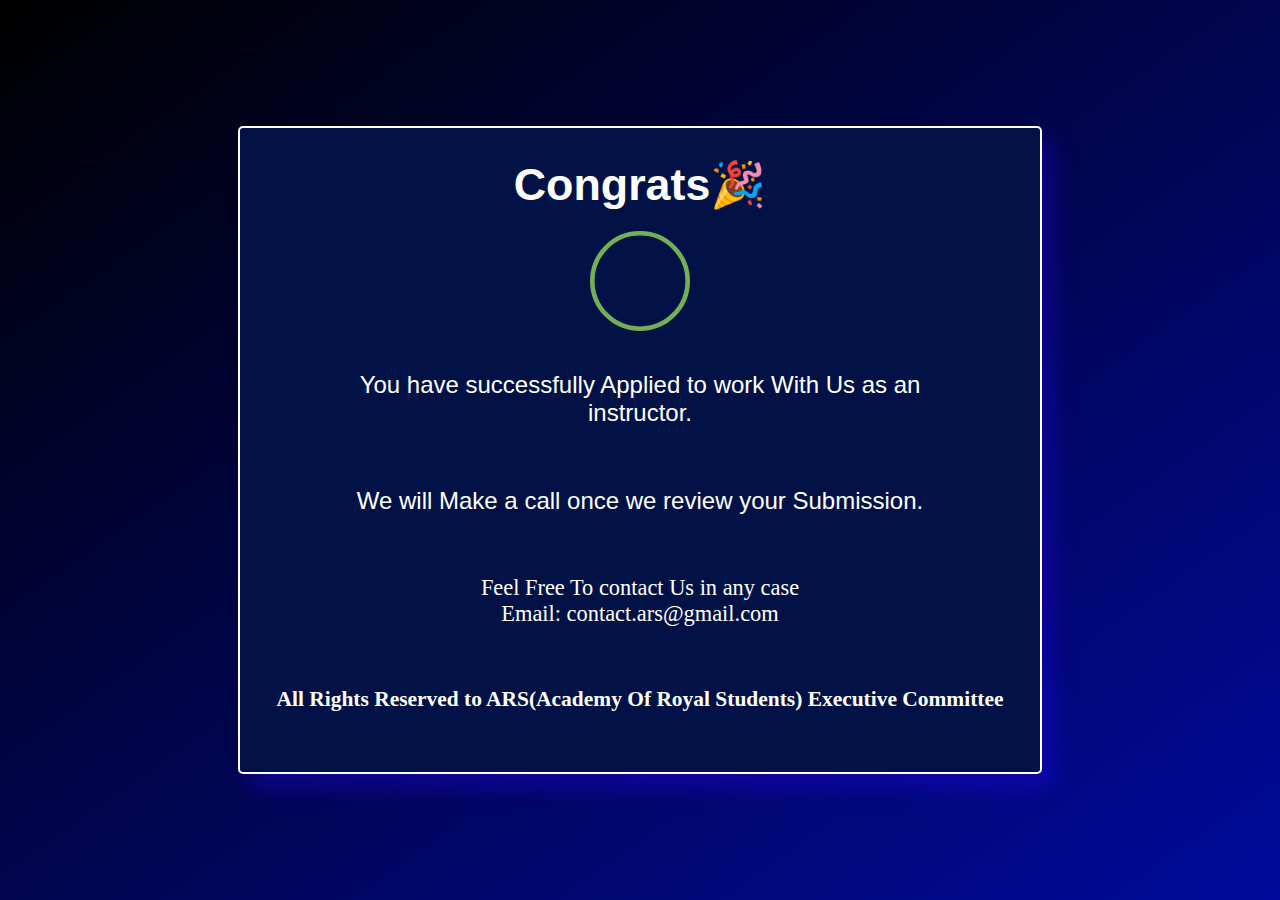
<file: congrats.html>
<!DOCTYPE html>
<html lang="en">

<head>
    <meta charset="UTF-8">
    <meta name="viewport" content="width=device-width, initial-scale=1.0">
    <title>Congrats🎉</title>
    <link rel="stylesheet" href="congrats.css">
    
   
</head>

<body>
    
    <div class="contain">
        <div class="congrats">
            <h1>Congrats🎉</h1>
            
            <div class="done">
                <svg version="1.1" xmlns="http://www.w3.org/2000/svg" viewBox="0 0 130.2 130.2">
                    <circle class="path circle" fill="none" stroke="#73AF55" stroke-width="6" stroke-miterlimit="10" cx="65.1" cy="65.1" r="62.1"/>
                    <polyline class="path check" fill="none" stroke="#73AF55" stroke-width="6" stroke-linecap="round" stroke-miterlimit="10" points="100.2,40.2 51.5,88.8 29.8,67.5 "/>
                  </svg>
                  
                  
            </div>
            <div class="text">
                <p>You have successfully Applied to work With Us as an instructor. 
                </p>
                <p> We will Make a call once we review your Submission.
                </p>
            </div>
            <p class="regards">Feel Free To contact Us in any case <br>Email: contact.ars@gmail.com</p>
            <p>
                <h6>All Rights Reserved to ARS(Academy Of Royal Students) Executive Committee</h6>
            </p>
        </div>

    </div>
    
    <script src="congrats.js"></script>
</body>

</html>
</file>
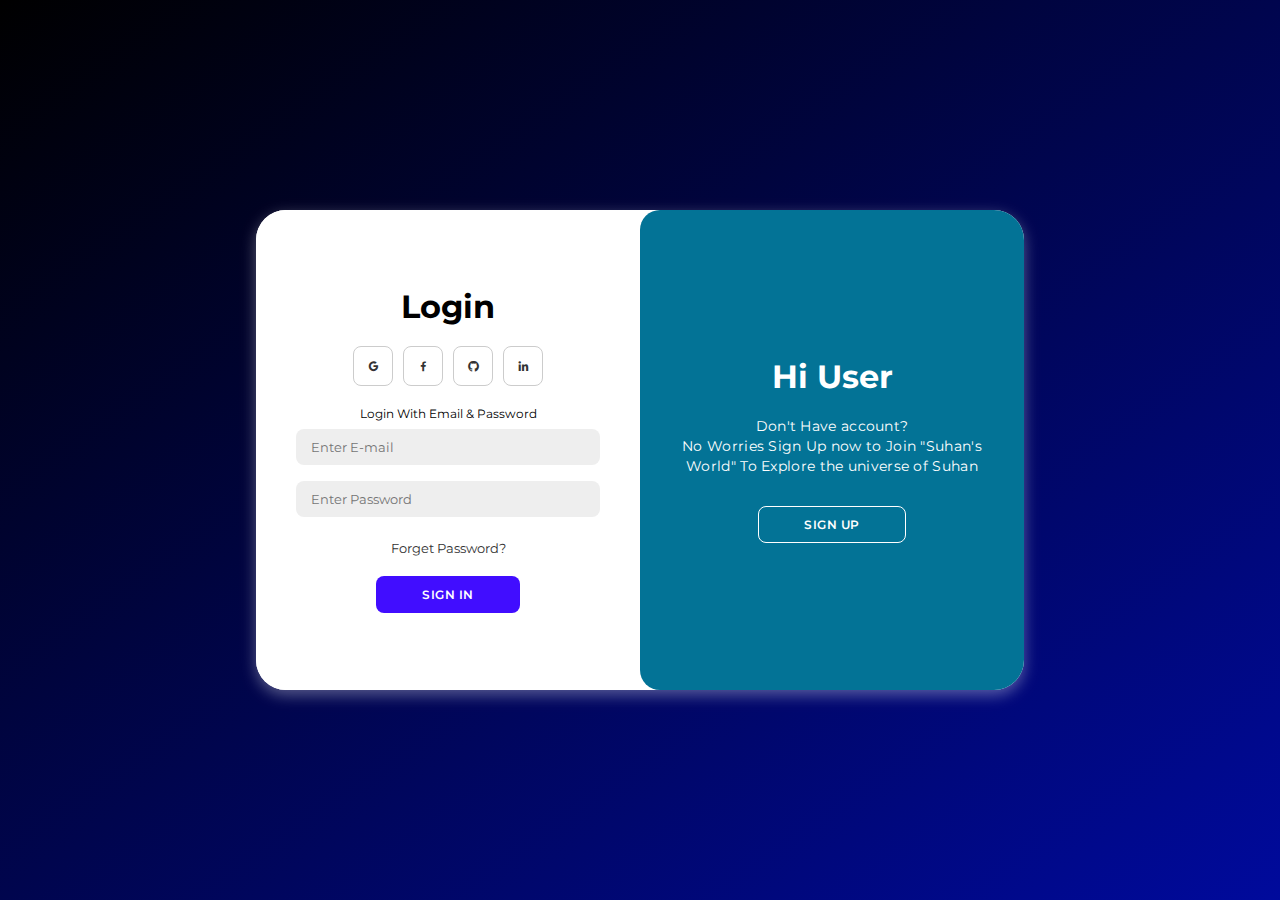
<file: login.html>
<!DOCTYPE html>
<html lang="en">

<head>
    <meta charset="UTF-8">
    <meta name="viewport" content="width=device-width, initial-scale=1.0">

    <link rel="stylesheet" href="login.css">

    <link href='https://unpkg.com/boxicons@2.1.4/css/boxicons.min.css' rel='stylesheet'>        <!--https://boxicons.com/ -->

    <title>Login or Sign Up</title>
</head>

<body class="body">

    <div class="container" id="container">
        <div class="form-container sign-up">
            <form>
                <h1>Create Account</h1>
                <div class="social-icons">
                    <a href="#" class="icons"><i class='bx bxl-google'></i></a>
                    <a href="#" class="icons"><i class='bx bxl-facebook'></i></a>
                    <a href="#" class="icons"><i class='bx bxl-github'></i></a>
                    <a href="#" class="icons"><i class='bx bxl-linkedin'></i></a>
                </div>
                <span>Register with E-mail</span>
                <input type="text" placeholder="Name">
                <input type="email" placeholder="Enter E-mail">
                <input type="password" placeholder="Enter Password">
                <button>Sign Up</button>
            </form>
        </div>


        <div class="form-container sign-in">
            <form>
                <h1>Login</h1>
                <div class="social-icons">
                    <a href="#" class="icons"><i class='bx bxl-google'></i></a>
                    <a href="#" class="icons"><i class='bx bxl-facebook'></i></a>
                    <a href="#" class="icons"><i class='bx bxl-github'></i></a>
                    <a href="#" class="icons"><i class='bx bxl-linkedin'></i></a>
                </div>
                <span>Login With Email & Password</span>
                <input type="email" placeholder="Enter E-mail">
                <input type="password" placeholder="Enter Password">
                <a href="#">Forget Password?</a>
                <button>Sign In</button>
            </form>
        </div>


        <div class="toggle-container">
            <div class="toggle">
                <div class="toggle-panel toggle-left">
                    <h1>Welcome To <br>Suhan's World</h1>
                    <p>Already Have Account?? <br>Sign in With ID & Password</p>
                    <button class="hidden" id="login">Sign In</button>
                </div>
                <div class="toggle-panel toggle-right">
                    <h1>Hi User</h1>
                    <p>Don't Have account? <br>No Worries Sign Up now to Join "Suhan's World" To Explore the universe of Suhan</p>
                    <button class="hidden" id="register">Sign Up</button>
                </div>
            </div>
        </div>
    </div>

    <script src="login.js"></script>
</body>

</html>
</file>
<file: congrats.css>
body{
	width:100%;
	height:100%;
	color: #ffffff;
}
.contain{
	position:absolute;
	top:0;
	left:0;
	width:100%;
	height:100%;
	background: linear-gradient(90deg,#0806aa,#031681);
background-image: linear-gradient(to bottom right,#000000,#000a9c);	
}*

.done{
	width:100px;
	height:100px;
	position:relative;
	left: 0;
	right: 0;
	top:-20px;
	margin:auto;
}
.contain h1{
	font-family: 'Julius Sans One', sans-serif;
	font-size:1.4em;
	color: #ffffff;
}

.congrats{
	position:relative;
	left:50%;
	top:50%;
	max-width:800px;	transform:translate(-50%,-50%);
	width:80%;
	min-height:300px;
	max-height:900px;
	border:2px solid white;
	border-radius:5px;
	    box-shadow: 12px 15px 20px 0 rgba(47, 0, 255, 0.3);

	background:#021246;
	text-align:center;
	font-size:2em;
	
}

.text{
	position:relative;
	font-weight:normal;
	left:0;
	right:0;
	margin:auto;
	width:80%;
	max-width:800px;

	font-family: 'Lato', sans-serif;
	font-size:0.6em;

}


.circ{
    opacity: 0;
    stroke-dasharray: 130;
    stroke-dashoffset: 130;
    -webkit-transition: all 1s;
    -moz-transition: all 1s;
    -ms-transition: all 1s;
    -o-transition: all 1s;
    transition: all 1s;
}
.tick{
    stroke-dasharray: 50;
    stroke-dashoffset: 50;
    -webkit-transition: stroke-dashoffset 1s 0.5s ease-out;
    -moz-transition: stroke-dashoffset 1s 0.5s ease-out;
    -ms-transition: stroke-dashoffset 1s 0.5s ease-out;
    -o-transition: stroke-dashoffset 1s 0.5s ease-out;
    transition: stroke-dashoffset 1s 0.5s ease-out;
}
.drawn svg .path{
    opacity: 1;
    stroke-dashoffset: 0;
}

.regards{
	font-size:.7em;
}


@media (max-width:600px){
	.congrats h1{
		font-size:1.2em;
	}
	
	.done{
		top:-10px;
		width:80px;
		height:80px;
	}
	.text{
		font-size:0.5em;
	}
	.regards{
		font-size:0.6em;
	}
}

@media (max-width:500px){
	.congrats h1{
		font-size:1em;
	}
	
	.done{
		top:-10px;
		width:70px;
		height:70px;
	}
	
}

@media (max-width:410px){
	.congrats h1{
		font-size:1em;
	}
	
	.congrats .hide{
		display:none;
	}
	
	.congrats{
		width:100%;
	}
	
	.done{
		top:-10px;
		width:50px;
		height:50px;
	}
	.regards{
		font-size:0.55em;
	}
	
}svg {
    width: 100px;
    display: block;
    margin: 40px auto 0;
  }
  
  .path {
    stroke-dasharray: 1000;
    stroke-dashoffset: 0;
    &.circle {
      -webkit-animation: dash .9s ease-in-out;
      animation: dash .9s ease-in-out;
    }
    &.line {
      stroke-dashoffset: 1000;
      -webkit-animation: dash .9s .35s ease-in-out forwards;
      animation: dash .9s .35s ease-in-out forwards;
    }
    &.check {
      stroke-dashoffset: -100;
      -webkit-animation: dash-check .9s .35s ease-in-out forwards;
      animation: dash-check .9s .35s ease-in-out forwards;
    }
  }
  
  p {
    text-align: center;
    margin: 20px 0 60px;
    font-size: 1.25em;
    &.success {
      color: #35cf27;
    }
    &.error {
      color: #ff0037;
    }
  }
  
  
  @-webkit-keyframes dash {
    0% {
      stroke-dashoffset: 1000;
    }
    100% {
      stroke-dashoffset: 0;
    }
  }
  
  @keyframes dash {
    0% {
      stroke-dashoffset: 1000;
    }
    100% {
      stroke-dashoffset: 0;
    }
  }
  
  @-webkit-keyframes dash-check {
    0% {
      stroke-dashoffset: -100;
    }
    100% {
      stroke-dashoffset: 900;
    }
  }
  
  @keyframes dash-check {
    0% {
      stroke-dashoffset: -100;
    }
    100% {
      stroke-dashoffset: 900;
    }
  }
</file>
<file: login.css>
@import url('https://fonts.googleapis.com/css2?family=Montserrat:wght@300;400;500;600;700&display=swap');

*{
    margin: 0;
    padding: 0;
    box-sizing: border-box;
    font-family: 'Montserrat', sans-serif;
}

body{
    background-color: rgba(0, 0, 0, 0.795);
    display: flex;
    align-items: center;
    justify-content: center;
    flex-direction: column;
    height: 100vh;
}

.container{
    background-color: #fff;
    border-radius: 30px;
    box-shadow: 0 5px 15px rgba(255, 255, 255, 0.35);
    position: relative;
    overflow: hidden;
    width: 768px;
    max-width: 100%;
    min-height: 480px;
}

.container p{
    font-size: 14px;
    line-height: 20px;
    letter-spacing: 0.3px;
    margin: 20px 0;
}

.container span{
    font-size: 12px;
}

.container a{
    color: #333;
    font-size: 13px;
    text-decoration: none;
    margin: 15px 0 10px;
}

.container button{
    background-color: rgb(65, 13, 255);
    color: #fff;
    font-size: 12px;
    padding: 10px 45px;
    border: 1px solid transparent;
    border-radius: 8px;
    font-weight: 600;
    letter-spacing: 0.5px;
    text-transform: uppercase;
    margin-top: 10px;
    cursor: pointer;
}

.container button.hidden{
    background-color: transparent;
    border-color: #fff;
}

.container form{
    background-color: #fff;
    display: flex;
    align-items: center;
    justify-content: center;
    flex-direction: column;
    padding: 0 40px;
    height: 100%;
}

.container input{
    background-color: #eee;
    border:none;
    margin: 8px 0;
    padding: 10px 15px;
    font-size: 13px;
    border-radius: 8px;
    width: 100%;
    outline: none;
}

.form-container{
    position: absolute;
    top: 0;
    height: 100%;
    transition: all 0.6s ease-in-out;
}

.sign-in{
    left: 0;
    width: 50%;
    z-index: 2;
}

.container.active .sign-in{
    transform: translateX(100%);
}

.sign-up{
    left: 0;
    width: 50%;
    opacity: 0;
    z-index: 1;
}

.container.active .sign-up{
    transform: translateX(100%);
    opacity: 1;
    z-index: 5;
    animation: move 0.6s;
}

@keyframes move{
    0%, 49.99%{
        opacity: 0;
        z-index: 1;
    }
    50%, 100%{
        opacity: 1;
        z-index: 5;
    }
}

.social-icons{
    margin: 20px 0;
}

.social-icons a{
    border: 1px solid #ccc;
    border-radius: 20%;
    display: inline-flex;
    justify-content: center;
    align-items: center;
    margin: 0 3px;
    width: 40px;
    height: 40px;
}

.toggle-container{
    position: absolute;
    top: 0;
    left: 50%;
    width: 50%;
    height: 100%;
    overflow: hidden;
    transition: all 0.6s ease-in-out;
    border-radius: 20px;
    z-index: 1000;
}

.container.active .toggle-container{
    transform: translateX(-100%);
    border-radius: 20px;
}

.toggle{
    background-color: rgb(3, 115, 150);
    height: 100%;
    color: #fff;
    position: relative;
    left: -100%;
    height: 100%;
    width: 200%;
    transform: translateX(0);
    transition: all 0.6s ease-in-out;
}

.container.active .toggle{
    transform: translateX(50%);
}

.toggle-panel{
    position: absolute;
    width: 50%;
    height: 100%;
    display: flex;
    align-items: center;
    justify-content: center;
    flex-direction: column;
    padding: 0 30px;
    text-align: center;
    top: 0;
    transform: translateX(0);
    transition: all 0.6s ease-in-out;
}

.toggle-left{
    transform: translateX(-200%);
}

.container.active .toggle-left{
    transform: translateX(0);
}

.toggle-right{
    right: 0;
    transform: translateX(0);
}
.body{
    background: linear-gradient(90deg,#0806aa,#031681);
    background-image: linear-gradient(to bottom right,#000000,#000a9c);	
    }
</file>
